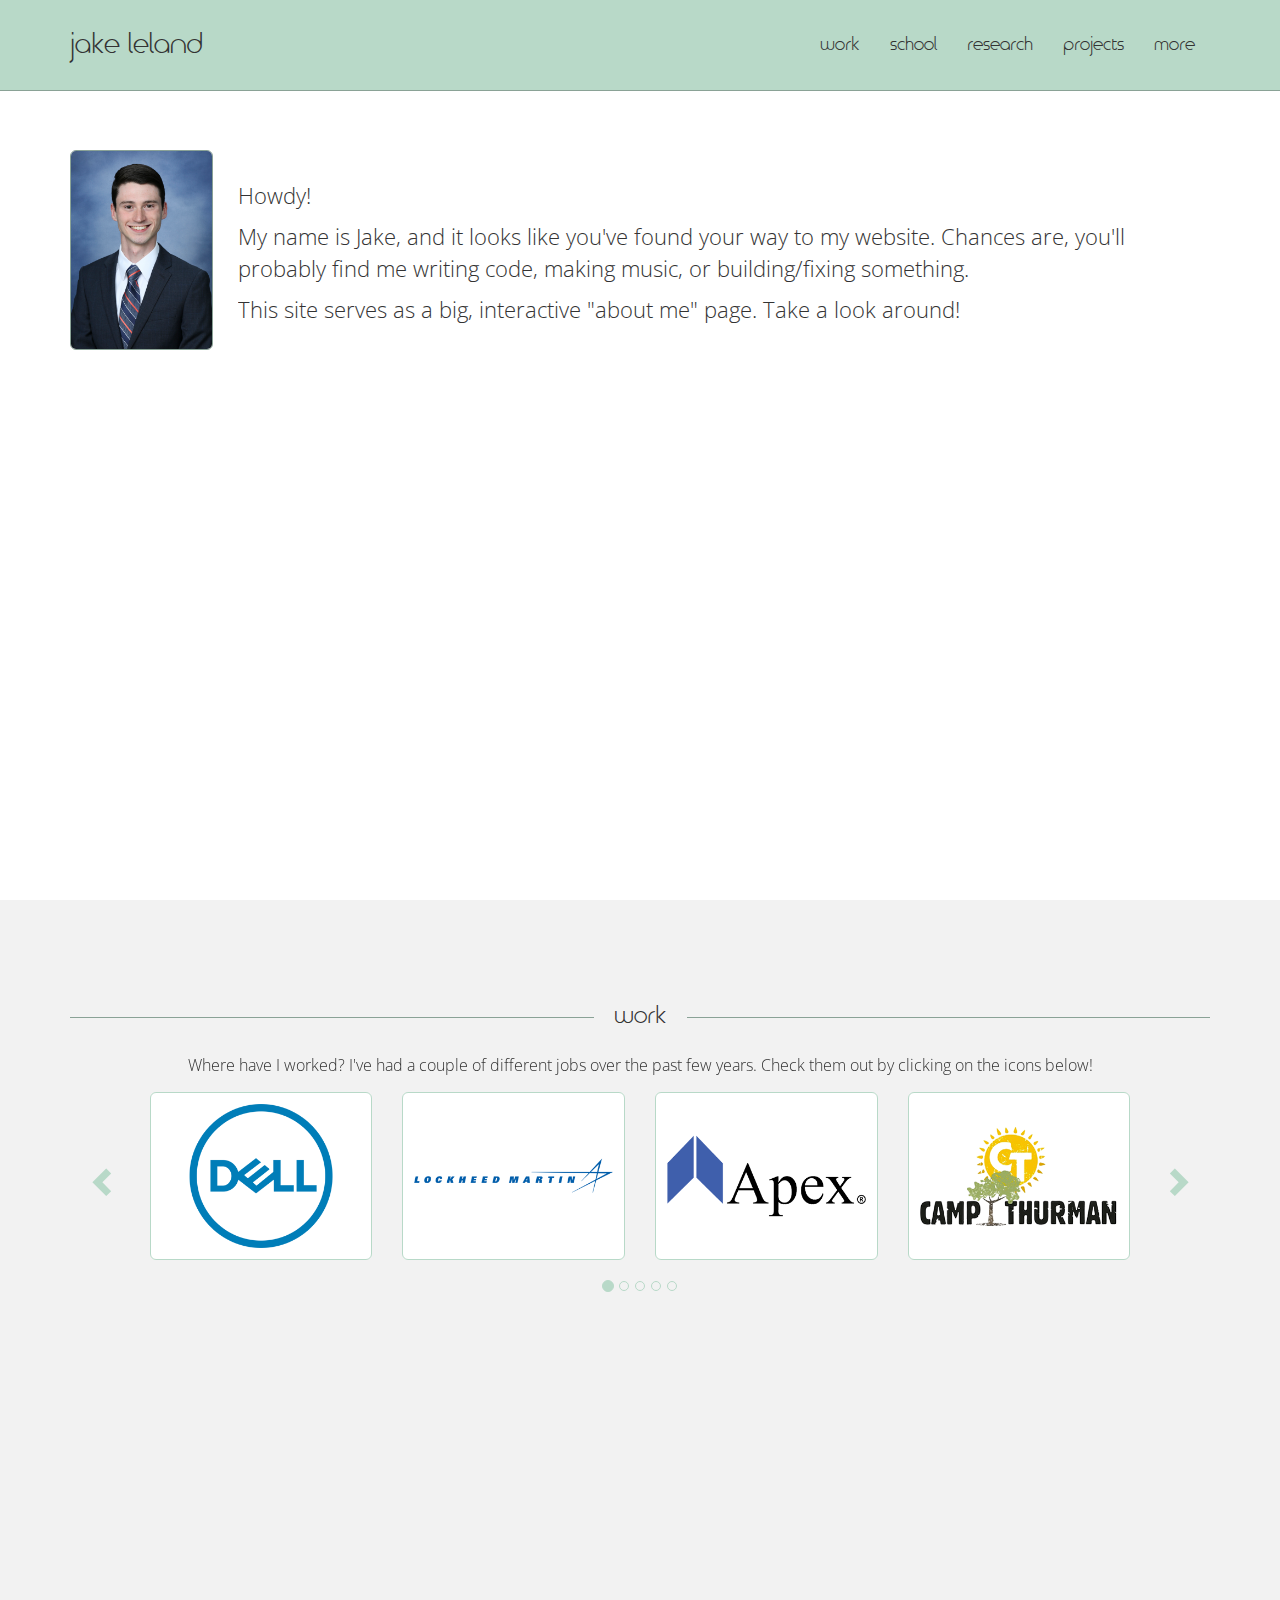
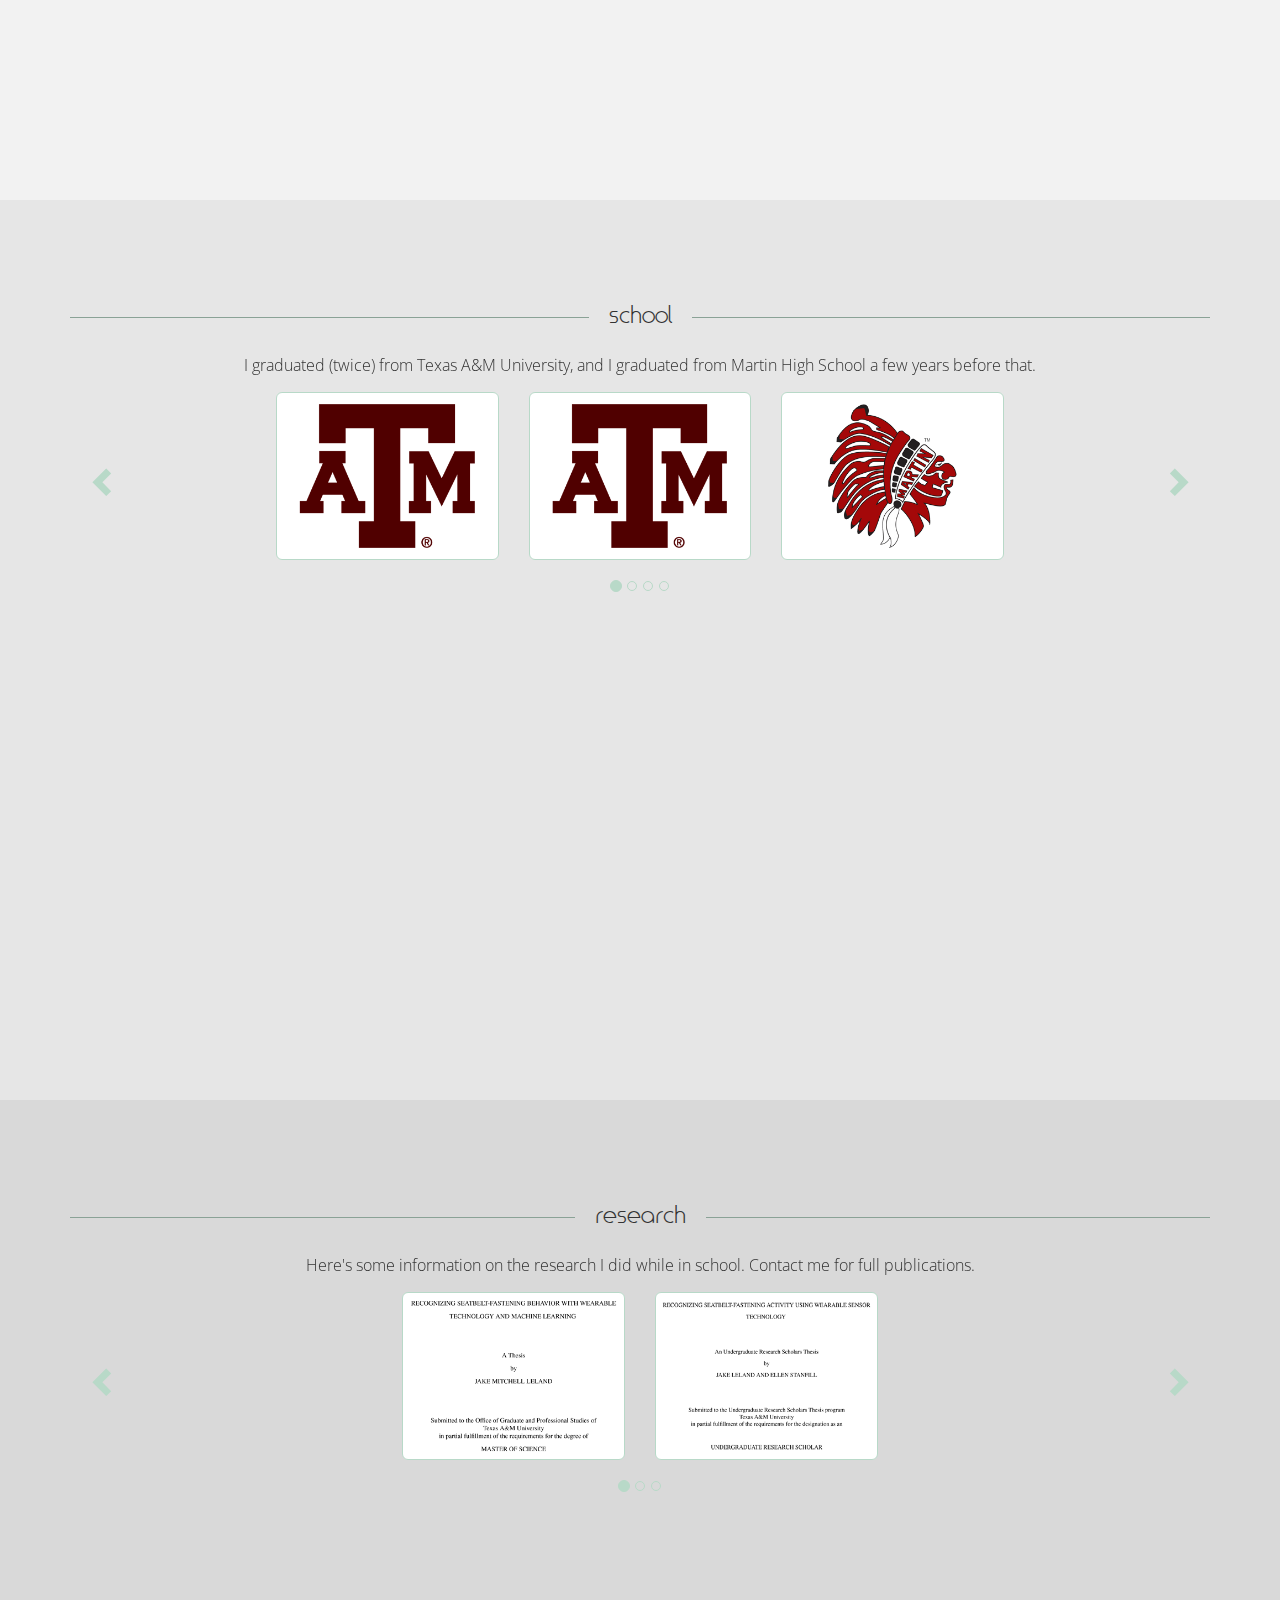
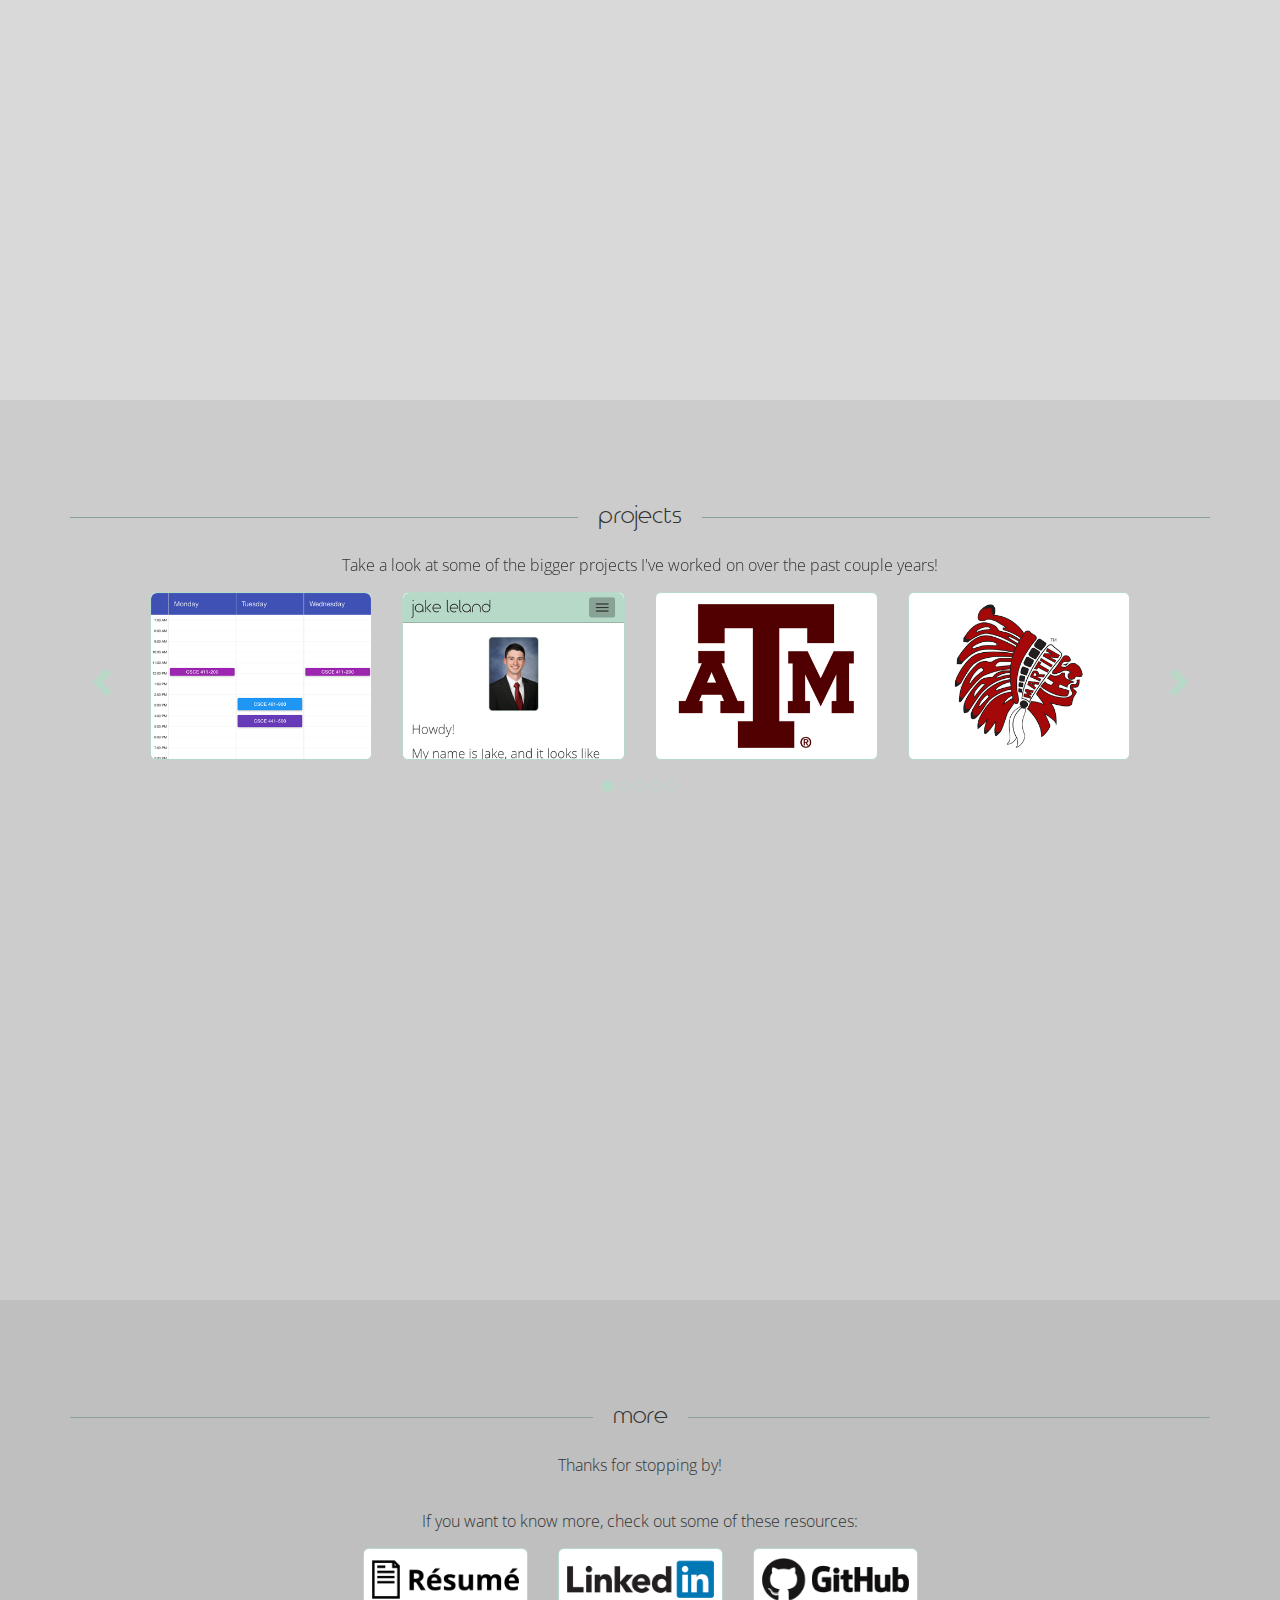
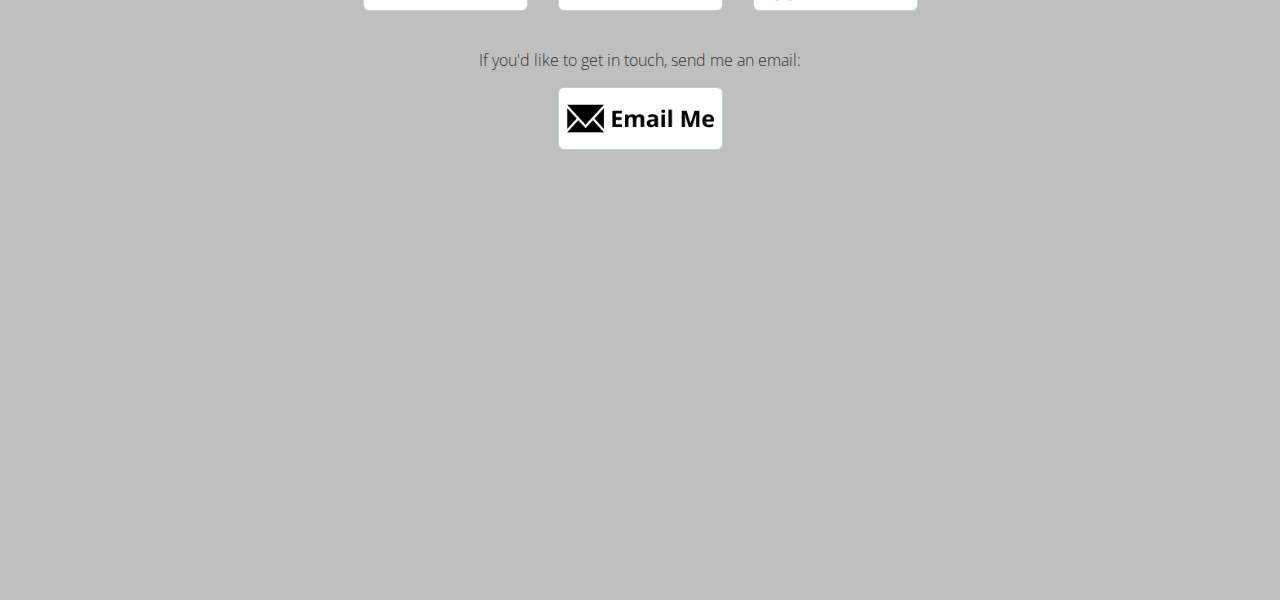
<file: index.html>
<!DOCTYPE html>
<html lang="en">
<head>
    <title>Jake Leland</title>

    <meta charset="UTF-8">
    <meta name="viewport" content="width=device-width, initial-scale=1, shrink-to-fit=no">

    <!--&lt;!&ndash;<link rel="stylesheet" href="style.css">&ndash;&gt;-->
    <!--<link rel="stylesheet" href="https://maxcdn.bootstrapcdn.com/bootstrap/4.0.0-alpha.6/css/bootstrap.min.css"-->
    <!--integrity="sha384-rwoIResjU2yc3z8GV/NPeZWAv56rSmLldC3R/AZzGRnGxQQKnKkoFVhFQhNUwEyJ" crossorigin="anonymous">-->

    <!--<script src="script.js"></script>-->


    <!-- Bootstrap Core CSS -->
    <link href="css/bootstrap.min.css" rel="stylesheet">

    <!-- Custom CSS -->
    <link href="css/scrolling-nav.css" rel="stylesheet">
    <link href="css/navbar-jl.css" rel="stylesheet">
    <link href="css/carousel-jl.css" rel="stylesheet">

    <script>
        (function (i, s, o, g, r, a, m) {
            i['GoogleAnalyticsObject'] = r;
            i[r] = i[r] || function () {
                (i[r].q = i[r].q || []).push(arguments)
            }, i[r].l = 1 * new Date();
            a = s.createElement(o),
                m = s.getElementsByTagName(o)[0];
            a.async = 1;
            a.src = g;
            m.parentNode.insertBefore(a, m)
        })(window, document, 'script', 'https://www.google-analytics.com/analytics.js', 'ga');

        ga('create', 'UA-76298552-1', 'auto');
        ga('send', 'pageview');
    </script>
</head>
<body id="page-top" data-spy="scroll" data-target=".navbar-fixed-top" data-offset="51">

<!-- Navigation -->
<nav class="navbar navbar-jl navbar-fixed-top" role="navigation">
    <div class="container">
        <div class="navbar-header page-scroll">
            <button type="button" class="navbar-toggle" data-toggle="collapse" data-target=".navbar-ex1-collapse">
                <span class="sr-only">Toggle navigation</span>
                <span class="icon-bar"></span>
                <span class="icon-bar"></span>
                <span class="icon-bar"></span>
            </button>
            <a class="navbar-brand page-scroll" href="#page-top">jake leland</a>
        </div>

        <!-- Collect the nav links, forms, and other content for toggling -->
        <div class="collapse navbar-collapse navbar-ex1-collapse navbar-right">
            <ul class="nav navbar-nav">
                <!-- Hidden li included to remove active class from about link when scrolled up past about section -->
                <li class="hidden">
                    <a class="page-scroll" href="#page-top"></a>
                </li>
                <li>
                    <a class="page-scroll" href="#work">work</a>
                </li>
                <li>
                    <a class="page-scroll" href="#school">school</a>
                </li>
                <li>
                    <a class="page-scroll" href="#research">research</a>
                </li>
                <li>
                    <a class="page-scroll" href="#projects">projects</a>
                </li>
                <li>
                    <a class="page-scroll" href="#more">more</a>
                </li>
            </ul>
        </div>
        <!-- /.navbar-collapse -->
    </div>
    <!-- /.container -->
</nav>


<!-- Intro Section -->
<section id="intro" class="intro section">
    <div class="container">
        <div class="media hidden-xs">
            <div class="media-left">
                <img class="media-object img-rounded frame mr-15" src="img/headshot2.jpg" height="200px">
            </div>
            <div class="media-body media-middle">
                <p>Howdy!</p>
                <p>My name is Jake, and it looks like you've found your way to my website. Chances are, you'll
                    probably find me writing code, making music, or building/fixing something.</p>
                <p>This site serves as a big, interactive "about me" page. Take a look around!</p>
            </div>
        </div>
        <div class="visible-xs">
            <img class="img-rounded frame mb-15 center-block" src="img/headshot2.jpg" height="125px">
            <p>Howdy!</p>
            <p>My name is Jake, and it looks like you've found your way to my website. Chances are, you'll
                probably find me writing code, making music, or building/fixing something.</p>
            <p>This site serves as a big, interactive "about me" page. Take a look around!</p>
        </div>
    </div>
</section>

<!-- Work Section -->
<section id="work" class="work section">
    <div class="container">
        <div class="section-title">
            <hr class='left'>
            work
            <hr class='right'>
        </div>
        <div id="work-carousel" class="carousel slide" data-interval="false">
            <!-- Wrapper for slides -->
            <div class="carousel-inner">
                <div class="item active">
                    <p align="center" class="mb-15">
                        Where have I worked? I've had a couple of different jobs over the past few years. Check them out
                        by clicking on the icons below!
                    </p>

                    <div class="row">
                        <div class="col-xs-6 col-sm-3">
                            <a class="frame img-rounded" data-target="#work-carousel" data-slide-to="1">
                                <img class="img-responsive" src="img/dell.png" alt="Dell">
                            </a>
                        </div>

                        <div class="col-xs-6 col-sm-3">
                            <a class="frame img-rounded" data-target="#work-carousel" data-slide-to="2">
                                <img class="img-responsive" src="img/lm.png" alt="Lockheed Martin">
                            </a>
                        </div>

                        <div class="col-xs-6 col-sm-3">
                            <a class="frame img-rounded" data-target="#work-carousel" data-slide-to="3">
                                <img class="img-responsive" src="img/apex.png" alt="Apex">
                            </a>
                        </div>

                        <div class="col-xs-6 col-sm-3">
                            <a class="frame img-rounded" data-target="#work-carousel" data-slide-to="4">
                                <img class="img-responsive" src="img/ct.png" alt="Camp Thurman">
                            </a>
                        </div>
                    </div>
                </div>

                <div class="item">
                    <div class="row">
                        <div class="col-xs-5 col-sm-4 col-md-3">
                            <a class="frame img-rounded" href="http://dell.com" target="_blank">
                                <img class="img-responsive" src="img/dell.png" alt="Dell">
                            </a>
                        </div>
                        <div class="col-xs-7 col-sm-8 col-md-9">
                            <div class="item-title">Dell</div>
                            <div class="item-subtitle">
                                Austin, Texas<br>
                                Summers 2017 & 2018, 2019 &ndash; present
                            </div>
                        </div>
                    </div>
                    Software Engineer (2019 &ndash; present)
                    <ul>
                        <li>This summer, I will continue working in the Chief Technology Office as a full-time employee.
                        </li>
                    </ul>

                    CTO Software Architecture Intern (2018)
                    <ul>
                        <li>Again, I worked in the Office of the CTO. This summer's project was more confidential than
                            the last, so I won't give as many details on this website. Talk to me in person for more
                            information.
                        </li>
                        <li>At a high level, this project explored experimental user experiences. Consequently, I
                            became very familiar with touchscreen, eye-tracking, and gesture recognition interfaces.
                        </li>
                        <li>Additionally, my projects required low-level Windows 10 integrations using the Windows APIs.
                        </li>
                        <li>I was given the incredible opportunity to present my project to higher-ups, including
                            Executive Vice Presidents and the Vice Chairman of the company.
                        </li>
                        <li>A patent disclosure has also been filed regarding a portion of my work on this project.
                        </li>
                    </ul>

                    CTO Software Architecture Intern (2017)
                    <ul>
                        <li>For this internship, I worked in Dell's Chief Technology Office within the Client Solutions
                            Group. As a CTO intern, I'm actively researching the future of consumer/commercial tech
                            hardware.
                        </li>
                        <li>My project is to build a test platform for virtual reality headsets. Specifically, I'm
                            testing motion-to-photon latency rates (but that doesn't mean I don't get to play around
                            with VR).
                        </li>
                        <li>There's a lot of moving parts to make this project work. To give a brief overview, it
                            involves some native C++ apps, a Unity app, a Node/Angular web interface, and an Arduino
                            driven by REST calls.
                        </li>
                    </ul>
                </div>

                <div class="item">
                    <div class="row">
                        <div class="col-xs-5 col-sm-4 col-md-3">
                            <a class="frame img-rounded" href="http://lockheedmartin.com" target="_blank">
                                <img class="img-responsive" src="img/lm.png" alt="Lockheed Martin">
                            </a>
                        </div>
                        <div class="col-xs-7 col-sm-8 col-md-9">
                            <div class="item-title">Lockheed Martin</div>
                            <div class="item-subtitle">
                                Fort Worth, Texas<br>
                                Summer 2016
                            </div>
                        </div>
                    </div>
                    Software Systems Intern
                    <ul>
                        <li>This one's a little tricky, because I don't want to post too many details about what I did.
                            If you want to know more, come talk to me in person!
                        </li>
                        <li>Keeping things general, I worked a lot with UI design (using Qt in C++), and I helped
                            improve the efficiency of some internal toolsets by translating code and optimizing
                            algorithms.
                        </li>
                        <li>Working at Lockheed Martin was a great opportunity. I was able to learn a lot about how the
                            defense industry operates and how defense contractors like Lockheed Martin interact with
                            their customers.
                        </li>
                        <li>Because of this job, I now hold a secret-level government security clearance.</li>
                    </ul>
                </div>

                <div class="item">
                    <div class="row">
                        <div class="col-xs-5 col-sm-4 col-md-3">
                            <a class="frame img-rounded" href="http://apexcapitalcorp.com" target="_blank">
                                <img class="img-responsive" src="img/apex.png" alt="Apex Capital">
                            </a>
                        </div>
                        <div class="col-xs-7 col-sm-8 col-md-9">
                            <div class="item-title">Apex Capital Corp</div>
                            <div class="item-subtitle">
                                Fort Worth, Texas<br>
                                Summer 2014
                            </div>
                        </div>
                    </div>
                    Software Engineer Intern
                    <ul>
                        <li>Developed and implemented plugins for issue tracking software and repository
                            management software.
                        </li>
                        <li>Designed and developed the front-end and back-end of a web application (Express.js,
                            MongoDB, REST, AngularJS, Google Maps API) to help create and manage client
                            visitation trips.
                        </li>
                        <!--TODO: add more-->
                    </ul>
                </div>

                <div class="item">
                    <div class="row">
                        <div class="col-xs-5 col-sm-4 col-md-3">
                            <a class="frame img-rounded" href="http://campthurman.org" target="_blank">
                                <img class="img-responsive" src="img/ct.png" alt="Camp Thurman">
                            </a>
                        </div>
                        <div class="col-xs-7 col-sm-8 col-md-9">
                            <div class="item-title">Camp Thurman</div>
                            <div class="item-subtitle">
                                Pantego, Texas<br>
                                Summers 2010 &ndash; 2014
                            </div>
                        </div>
                    </div>
                    Special Projects Manager (2014)
                    <ul>
                        <li>Digitized camp records.</li>
                        <li>Responsible for troubleshooting camp network and security systems, and for upgrading audio
                            systems.
                        </li>
                        <li>Collaborated with external vendors.</li>
                    </ul>

                    Videographer (2013)
                    <ul>
                        <li>Filmed and edited videos for camp promotional purposes.</li>
                        <li>Responsible for maintaining camp audio systems.</li>
                    </ul>

                    Assistant Counselor (2012)
                    <ul>
                        <li>Facilitated numerous camp activities.</li>
                        <li>Helped counselors manage the groups of campers.</li>
                    </ul>

                    Counselor in Training (2010-2011)
                    <ul>
                        <li>Facilitated numerous camp activities.</li>
                        <li>Helped counselors manage the groups of campers.</li>
                    </ul>

                    <!--TODO: add more-->
                </div>
            </div>

            <ol class="carousel-indicators">
                <li data-target="#work-carousel" data-slide-to="0" class="active"></li>
                <li data-target="#work-carousel" data-slide-to="1"></li>
                <li data-target="#work-carousel" data-slide-to="2"></li>
                <li data-target="#work-carousel" data-slide-to="3"></li>
                <li data-target="#work-carousel" data-slide-to="4"></li>
            </ol>

            <a class="left carousel-control" href="#work-carousel" data-slide="prev">
                <span class="glyphicon glyphicon-chevron-left"></span>
                <span class="sr-only">Previous</span>
            </a>
            <a class="right carousel-control" href="#work-carousel" data-slide="next">
                <span class="glyphicon glyphicon-chevron-right"></span>
                <span class="sr-only">Next</span>
            </a>
        </div>
    </div>
</section>

<!-- School Section -->
<section id="school" class="school section">
    <div class="container">
        <div class="section-title">
            <hr class='left'>
            school
            <hr class='right'>
        </div>
        <div id="school-carousel" class="carousel slide" data-interval="false">
            <!-- Wrapper for slides -->
            <div class="carousel-inner">
                <div class="item active">
                    <p align="center" class="mb-15">
                        I graduated (twice) from Texas A&amp;M University, and I graduated from Martin High School a few
                        years before that.
                    </p>

                    <div class="row">
                        <div class="col-xs-6 col-sm-3 col-sm-offset-1pt5">
                            <a class="frame img-rounded" data-target="#school-carousel" data-slide-to="1">
                                <img class="img-responsive" src="img/tamu2.png" alt="Texas A&amp;M">
                            </a>
                        </div>

                        <div class="col-xs-6 col-sm-3">
                            <a class="frame img-rounded" data-target="#school-carousel" data-slide-to="2">
                                <img class="img-responsive" src="img/tamu2.png" alt="Texas A&amp;M">
                            </a>
                        </div>

                        <div class="col-xs-6 col-sm-3 col-xs-offset-3 col-sm-offset-0">
                            <a class="frame img-rounded" data-target="#school-carousel" data-slide-to="3">
                                <img class="img-responsive" src="img/mhs.png" alt="Martin HS">
                            </a>
                        </div>
                    </div>
                </div>

                <div class="item">
                    <div class="row">
                        <div class="col-xs-5 col-sm-4 col-md-3">
                            <a class="frame img-rounded" href="http://tamu.edu" target="_blank">
                                <img class="img-responsive" src="img/tamu2.png" alt="Texas A&amp;M">
                            </a>
                        </div>
                        <div class="col-xs-7 col-sm-8 col-md-4">
                            <div class="item-title">Texas A&amp;M</div>
                            <div class="item-subtitle">
                                College Station, Texas<br>
                                Fall 2018 &ndash; Spring 2019
                            </div>
                        </div>
                        <div class="visible-xs visible-sm col-xs-12">
                            <p class="mb-15">
                                M.S. in Computer Science<br>
                                4.0 GPA
                            </p>
                        </div>
                        <div class="visible-md visible-lg col-md-5">
                            <div class="item-title"><br></div>
                            <div class="item-subtitle">
                                M.S. in Computer Science<br>
                                4.0 GPA
                            </div>
                        </div>
                    </div>
                    <div class="row">
                        <div class="col-xs-12 col-md-6">
                            <div class="well">
                                Awards/Distinctions
                                <ul>
                                    <li>College of Engineering Fellowship</li>
                                    <li>College of Engineering Scholarship</li>
                                    <li>George M & Mary B Lewis Merit Scholarship</li>
                                </ul>
                            </div>
                        </div>
                        <div class="col-xs-12 col-md-6">
                            <div class="well">
                                Student Engineers' Council
                                <ul>
                                    <li>Legislation Committee Member</li>
                                    <li>Marketing Committee Member</li>
                                    <li>Systems Administration Committee Member</li>
                                </ul>
                            </div>
                        </div>
                    </div>
                </div>

                <div class="item">
                    <div class="row">
                        <div class="col-xs-5 col-sm-4 col-md-3">
                            <a class="frame img-rounded" href="http://tamu.edu" target="_blank">
                                <img class="img-responsive" src="img/tamu2.png" alt="Texas A&amp;M">
                            </a>
                        </div>
                        <div class="col-xs-7 col-sm-8 col-md-4">
                            <div class="item-title">Texas A&amp;M</div>
                            <div class="item-subtitle">
                                College Station, Texas<br>
                                Fall 2014 &ndash; Spring 2018
                            </div>
                        </div>
                        <div class="visible-xs visible-sm col-xs-12">
                            <p class="mb-15">
                                B.S. in Computer Science<br>
                                Minors in Business and Mathematics<br>
                                4.0 GPA
                            </p>
                        </div>
                        <div class="visible-md visible-lg col-md-5">
                            <div class="item-title"><br></div>
                            <div class="item-subtitle">
                                B.S. in Computer Science<br>
                                Minors in Business and Mathematics<br>
                                4.0 GPA
                            </div>
                        </div>
                    </div>
                    <div class="row">
                        <div class="col-xs-12 col-md-6">
                            <div class="well">
                                Honors Programs
                                <ul>
                                    <li>University Honors Program</li>
                                    <li>Undergraduate Research Scholars Program</li>
                                    <li>Engineering Honors Program, Computer Science</li>
                                </ul>
                            </div>
                            <div class="well">
                                Awards/Distinctions
                                <ul>
                                    <li>Engineering Distinguished Student Award</li>
                                    <li>President's Endowed Scholarship</li>
                                    <li>Thomas J. Watson Memorial Scholarship</li>
                                    <li>Warren Didion '55 Scholarship</li>
                                    <li>Computer Science Departmental Scholarship</li>
                                    <li>Barnes and Noble Academic Excellence Scholarship</li>
                                    <li>Former Students Pooled Memorial Endowment Scholarship</li>
                                </ul>
                            </div>
                        </div>
                        <div class="col-xs-12 col-md-6">
                            <div class="well">
                                Student Engineers' Council
                                <ul>
                                    <li>Legislation Chair</li>
                                    <li>Career Fair Marketing Coordinator</li>
                                    <li>Marketing Committee Member</li>
                                    <li>Systems Administration Committee Member</li>
                                </ul>
                            </div>
                            <div class="well">
                                Christian Engineering Leaders
                                <ul>
                                    <li>Administrative Executive / Treasurer</li>
                                    <li>Outreach Committee Member</li>
                                </ul>
                            </div>
                        </div>
                    </div>
                </div>

                <div class="item">
                    <div class="row">
                        <div class="col-xs-5 col-sm-4 col-md-3">
                            <a class="frame img-rounded" href="http://aisd.net/martin-high-school/" target="_blank">
                                <img class="img-responsive" src="img/mhs.png" alt="Martin High School">
                            </a>
                        </div>
                        <div class="col-xs-7 col-sm-8 col-md-4">
                            <div class="item-title">Martin High School</div>
                            <div class="item-subtitle">
                                Arlington, Texas<br>
                                Fall 2010 &ndash; Spring 2014
                            </div>
                        </div>
                        <div class="visible-xs visible-sm col-xs-12">
                            <p class="mb-15">
                                Graduated Salutatorian<br>
                                4.7 weighted GPA
                            </p>
                        </div>
                        <div class="visible-md visible-lg col-md-5">
                            <div class="item-title"><br></div>
                            <div class="item-subtitle">
                                Graduated Salutatorian<br>
                                4.7 weighted GPA
                            </div>
                        </div>
                    </div>
                    <div class="row">
                        <div class="col-xs-12 col-md-6">
                            <div class="well">
                                CollegeBoard Awards
                                <ul>
                                    <li>National AP Scholar</li>
                                    <li>AP Scholar with Distinction</li>
                                </ul>
                            </div>
                        </div>
                        <div class="col-xs-12 col-md-6">
                            <div class="well">
                                Senior Awards
                                <ul>
                                    <li>President's Award</li>
                                    <li>Principal's Award</li>
                                    <li>UIL Scholar Award</li>
                                    <li>Senior of the Month</li>
                                </ul>
                            </div>
                        </div>
                        <!--TODO: add clubs and stuff-->
                    </div>
                </div>
            </div>

            <ol class="carousel-indicators">
                <li data-target="#school-carousel" data-slide-to="0" class="active"></li>
                <li data-target="#school-carousel" data-slide-to="1"></li>
                <li data-target="#school-carousel" data-slide-to="2"></li>
                <li data-target="#school-carousel" data-slide-to="3"></li>
            </ol>

            <a class="left carousel-control" href="#school-carousel" data-slide="prev">
                <span class="glyphicon glyphicon-chevron-left"></span>
                <span class="sr-only">Previous</span>
            </a>
            <a class="right carousel-control" href="#school-carousel" data-slide="next">
                <span class="glyphicon glyphicon-chevron-right"></span>
                <span class="sr-only">Next</span>
            </a>
        </div>
    </div>
</section>

<!-- Research Section -->
<section id="research" class="research section">
    <div class="container">
        <div class="section-title">
            <hr class='left'>
            research
            <hr class='right'>
        </div>
        <div id="research-carousel" class="carousel slide" data-interval="false">
            <!-- Wrapper for slides -->
            <div class="carousel-inner">
                <div class="item active">
                    <p align="center" class="mb-15">
                        Here's some information on the research I did while in school. Contact me for full publications.
                    </p>

                    <div class="row">
                        <div class="col-xs-6 col-sm-3 col-sm-offset-3">
                            <a class="frame img-rounded" data-target="#research-carousel" data-slide-to="1">
                                <img class="img-responsive" src="img/gradthesis.png" alt="Graduate Thesis">
                            </a>
                        </div>

                        <div class="col-xs-6 col-sm-3">
                            <a class="frame img-rounded" data-target="#research-carousel" data-slide-to="2">
                                <img class="img-responsive" src="img/ugradthesis.png" alt="Undergraduate Thesis">
                            </a>
                        </div>
                    </div>
                </div>

                <div class="item">
                    <div class="row">
                        <div class="col-xs-5 col-sm-4 col-md-3">
                            <a class="frame img-rounded" href="http://faculty.cse.tamu.edu/hammond/theses.php"
                               target="_blank">
                                <img class="img-responsive img-rounded" src="img/gradthesis.png"
                                     alt="Graduate Thesis">
                            </a>
                        </div>
                        <div class="col-xs-7 col-sm-8 col-md-9">
                            <div class="item-title">Graduate Thesis</div>
                            <div class="item-subtitle">
                                Recognizing Seatbelt-Fastening Behavior with Wearable Technology and Machine Learning<br>
                            </div>
                        </div>
                    </div>
                    <p>
                        In the case of many fatal automobile accidents, the victims were found to have not been wearing
                        a seatbelt. This occurs in spite of the numerous safety sensors and warning indicators embedded
                        within modern vehicles. Indeed, there is yet room for improvement in terms of seatbelt adoption.
                        This work aims to lay the foundation for a novel method of encouraging seatbelt use: the
                        utilization of wearable technology.
                    </p>
                    <p>
                        Wearable technology has enabled considerable advances in health and wellness. Specifically,
                        fitness trackers have achieved widespread popularity for their ability to quantify and analyze
                        patterns of physical activity. Thanks to wearable technology’s ease of use and convenient
                        integration with mobile phones, users are quick to adopt. Of course, the practicality of
                        wearable technology depends on <i>activity recognition</i>&mdash;the models and algorithms which
                        are used to identify a pattern of sensor data as a particular physical activity (e.g. running,
                        sitting, sleeping). Activity recognition is the basis of this research.
                    </p>
                    <p>
                        In order to utilize wearable trackers toward the cause of seatbelt usage, there must exist a
                        system for identifying whether a user has buckled their seatbelt. This was our primary goal. To
                        develop such a system, we collected motion data from 20 different users. From this data, we
                        identified trends which inspired the development of novel features. With these features, machine
                        learning was used to train models to identify the motion of fastening a seatbelt in real time.
                        This model serves as the basis for future work in systems which may provide more intelligent
                        feedback as well as methods for interventions in dangerous user behavior.
                    </p>
                    <div class="well">
                        J. Leland, &ldquo;Recognizing Seatbelt-Fastening Behavior with Wearable Technology and Machine
                        Learning,&rdquo; M.S. Masters Thesis, Texas A&amp;M University, College Station, TX, USA. May,
                        2019. Advisor: Tracy Hammond.
                    </div>
                </div>

                <div class="item">
                    <div class="row">
                        <div class="col-xs-5 col-sm-4 col-md-3">
                            <a class="frame img-rounded" href="http://faculty.cse.tamu.edu/hammond/theses.php"
                               target="_blank">
                                <img class="img-responsive img-rounded" src="img/ugradthesis.png"
                                     alt="Undergradutate Thesis">
                            </a>
                        </div>
                        <div class="col-xs-7 col-sm-8 col-md-9">
                            <div class="item-title">Undergraduate Thesis</div>
                            <div class="item-subtitle">
                                Recognizing Seatbelt-Fastening Activity Using Wearable Sensor Technology<br>
                            </div>
                        </div>
                    </div>
                    <p>
                        Many fatal car accidents involve victims who were not wearing a seatbelt, even though systems
                        for detecting such behavior and intervening to correct it already exist. Activity recognition
                        using wearable sensors has been previously applied to many health-related fields with high
                        accuracy. In this paper, activity recognition is used to generate an algorithm for real-time
                        recognition of putting on a seatbelt, using a smartwatch. Initial data was collected from twelve
                        participants to determine the validity of the approach. Novel features were extracted from the
                        data and used to classify the action, with a final accuracy of 1.000 and an F-measure of 1.000
                        using the Multilayer Perceptron classifier using laboratory collected data. Then, an iterative
                        real-time recognition user study was conducted to investigate classification accuracy in a
                        naturalistic setting. The F-measure of naturalistic classification was 0.825 with
                        Multilayer Perceptron. This work forms the basis for further studies which will aim to provide
                        user feedback to increase seatbelt use.
                    </p>
                    <div class="well">
                        J. Leland and E. Stanfill, &ldquo;Recognizing Seatbelt-Fastening Activity Using Wearable Sensor
                        Technology,&rdquo; Undergraduate Honors Thesis, Texas A&amp;M University, College Station, TX,
                        USA. May, 2017. Advisor: Tracy Hammond.
                    </div>
                </div>
            </div>

            <ol class="carousel-indicators">
                <li data-target="#research-carousel" data-slide-to="0" class="active"></li>
                <li data-target="#research-carousel" data-slide-to="1"></li>
                <li data-target="#research-carousel" data-slide-to="2"></li>
            </ol>

            <a class="left carousel-control" href="#research-carousel" data-slide="prev">
                <span class="glyphicon glyphicon-chevron-left"></span>
                <span class="sr-only">Previous</span>
            </a>
            <a class="right carousel-control" href="#research-carousel" data-slide="next">
                <span class="glyphicon glyphicon-chevron-right"></span>
                <span class="sr-only">Next</span>
            </a>
        </div>
    </div>
</section>

<!-- Projects Section -->
<section id="projects" class="projects section">
    <div class="container">
        <div class="section-title">
            <hr class='left'>
            projects
            <hr class='right'>
        </div>
        <div id="projects-carousel" class="carousel slide" data-interval="false">
            <!-- Wrapper for slides -->
            <div class="carousel-inner">
                <div class="item active">
                    <p align="center" class="mb-15">
                        Take a look at some of the bigger projects I've worked on over the past couple years!
                    </p>

                    <div class="row">
                        <div class="col-xs-6 col-sm-3">
                            <a class="frame img-rounded" data-target="#projects-carousel" data-slide-to="1">
                                <img class="img-responsive img-rounded" src="img/aggiescheduler.png"
                                     alt="Aggie Scheduler">
                                <!--TODO: make this better?-->
                            </a>
                        </div>

                        <div class="col-xs-6 col-sm-3">
                            <a class="frame img-rounded" data-target="#projects-carousel" data-slide-to="2">
                                <img class="img-responsive img-rounded" src="img/jakeleland.png" alt="Personal Website">
                                <!--TODO: make this better?-->
                            </a>
                        </div>

                        <div class="col-xs-6 col-sm-3">
                            <a class="frame img-rounded" data-target="#projects-carousel" data-slide-to="3">
                                <img class="img-responsive" src="img/tamu2.png" alt="College Projects">
                            </a>
                        </div>

                        <div class="col-xs-6 col-sm-3">
                            <a class="frame img-rounded" data-target="#projects-carousel" data-slide-to="4">
                                <img class="img-responsive" src="img/mhs.png" alt="High School Projects">
                            </a>
                        </div>
                    </div>
                </div>

                <div class="item">
                    <div class="row">
                        <div class="col-xs-5 col-sm-4 col-md-3">
                            <a class="frame img-rounded" href="http://aggiecheduler.com" target="_blank">
                                <img class="img-responsive img-rounded" src="img/aggiescheduler.png"
                                     alt="Aggie Scheduler">
                                <!--TODO: make this better?-->
                            </a>
                        </div>
                        <div class="col-xs-7 col-sm-8 col-md-9">
                            <div class="item-title">Aggie Scheduler</div>
                            <div class="item-subtitle">
                                <a href="http://aggiescheduler.com" target="_blank">aggiescheduler.com</a><br>
                                2016 &ndash; present
                            </div>
                        </div>
                    </div>
                    <p>
                        Aggie Scheduler is a web application that Texas A&amp;M students can utilize to help plan their
                        schedules for upcoming semesters. Aggie Scheduler pulls data from A&amp;M's online course
                        listings and enables students to preview a graphical layout of their schedule. To aid students
                        in selecting the courses that will be best for them, Aggie Scheduler also displays data such as
                        the grade distribution history of each professor. Thousands of students have used Aggie
                        Scheduler to help pick their classes and prepare for their registration.
                    </p>
                    <p>
                        This project began when a company called MyEdu (now owned by Blackboard) stopped supporting
                        Texas A&amp;M. MyEdu was a website that provided college students with a graphical tool for
                        course selection and schedule planning. Being an avid MyEdu user myself, the shutdown was a huge
                        bummer. However, something made me want to try and build it myself. I don't think I could've
                        anticipated the amount of work that I would put into the project.
                    </p>
                    Breakdown:
                    <ul>
                        <li>Aggie Scheduler is hosted using IBM's BlueMix &ndash; a cheap, easy-to-use cloud
                            infrastructure platform.
                        </li>
                        <li>The backend consists of a Node.js instance.</li>
                        <li>The frontend is built in AngularJS, with the tremendous help of the Angular Material
                            library.
                        </li>
                        <li>Data is stored in a Cloudant database, a document-based NoSQL database that behaves a lot
                            like MongoDB.
                        </li>
                        <li>At the moment, the repository isn't public, but I'd like for it to get there some day.</li>
                    </ul>
                </div>

                <div class="item">
                    <div class="row">
                        <div class="col-xs-5 col-sm-4 col-md-3">
                            <a class="frame img-rounded" href="http://jakeleland.com" target="_blank">
                                <img class="img-responsive img-rounded" src="img/jakeleland.png" alt="Personal Website">
                                <!--TODO: make this better?-->
                            </a>
                        </div>
                        <div class="col-xs-7 col-sm-8 col-md-9">
                            <div class="item-title">Personal Website</div>
                            <div class="item-subtitle">
                                <a href="http://jakeleland.com" target="_blank">jakeleland.com</a><br>
                                2014 &ndash; present
                            </div>
                        </div>
                    </div>
                    <p>
                        Yes, this is the website you're currently on. I've updated (and overhauled) it a couple of times
                        over the past couple of years, but the idea has stayed the same. This website serves both as an
                        online resume and as a vehicle by which I can stay current with web development practices.
                    </p>
                    Breakdown:
                    <ul>
                        <li>The core of the website is mostly CSS and HTML.</li>
                        <li>This site started out completely from scratch (with the help of some JavaScript+jQuery), but
                            I eventually pulled in Bootstrap to handle of the nitty-gritty stuff that I didn't want to
                            spend too much time on.
                        </li>
                        <li>You can find the code on my
                            <a href="http://github.com/jake-leland/jakeleland.com" target="_blank">GitHub</a>.
                        </li>
                    </ul>
                </div>

                <div class="item">
                    <div class="row">
                        <div class="col-xs-5 col-sm-4 col-md-3">
                            <img class="frame img-rounded img-responsive" src="img/tamu2.png" alt="College Projects">
                        </div>
                        <div class="col-xs-7 col-sm-8 col-md-9">
                            <div class="item-title">College Projects</div>
                            <div class="item-subtitle">
                                Texas A&amp;M University<br>
                                2014 &ndash; 2018
                            </div>
                        </div>
                    </div>
                    Junior Year:
                    <ul>
                        <li>Wrote a basic operating system: frame manager, page table manager, virtual memory
                            manager/allocator, kernel-level thread scheduler, and disk device driver. <i>[C, bochs]</i>
                        </li>
                        <li>Multiple computer graphics projects. <i>[C++, OpenGL]</i></li>
                    </ul>
                    Sophomore Year:
                    <ul>
                        <li>Developed an Android application that enabled users to look up and the grade distribution
                            history of each professor for any given course. <i>[Android, Java]</i>
                        </li>
                        <li>Implemented the board game called breakthrough as a multiplayer network game, wrote a GUI
                            for the game to sit on top of the basic client-server code, and then developed an AI to play
                            against the user. <i>[C++, Java]</i>
                        </li>
                        <li>Wrote a custom database language (similar to SQL), used it to design a database management
                            system, then used it to develop a data-dependent application. <i>[C++]</i>
                        </li>
                        <li>Designed an instruction-set architecture, used it to write a simple program, and built a
                            (simulated) processor to execute the program. <i>[Logisim]</i>
                        </li>
                    </ul>
                    Freshman Year:
                    <ul>
                        <li>A graphical approach to data structures. <i>[C++, Qt]</i></li>
                        <li>Graphical editor and simulator for combinatorial logic circuits. <i>[C++, FLTK]</i></li>
                    </ul>
                </div>

                <div class="item">
                    <div class="row">
                        <div class="col-xs-5 col-sm-4 col-md-3">
                            <img class="frame img-rounded img-responsive" src="img/mhs.png" alt="High School Projects">
                        </div>
                        <div class="col-xs-7 col-sm-8 col-md-9">
                            <div class="item-title">High School Projects</div>
                            <div class="item-subtitle">
                                Martin High School<br>
                                2010 &ndash; 2014
                            </div>
                        </div>
                    </div>
                    Coming Soon
                </div>
            </div>

            <ol class="carousel-indicators">
                <li data-target="#projects-carousel" data-slide-to="0" class="active"></li>
                <li data-target="#projects-carousel" data-slide-to="1"></li>
                <li data-target="#projects-carousel" data-slide-to="2"></li>
                <li data-target="#projects-carousel" data-slide-to="3"></li>
                <li data-target="#projects-carousel" data-slide-to="4"></li>
            </ol>

            <a class="left carousel-control" href="#projects-carousel" data-slide="prev">
                <span class="glyphicon glyphicon-chevron-left"></span>
                <span class="sr-only">Previous</span>
            </a>
            <a class="right carousel-control" href="#projects-carousel" data-slide="next">
                <span class="glyphicon glyphicon-chevron-right"></span>
                <span class="sr-only">Next</span>
            </a>
        </div>
    </div>
</section>

<!-- More Section -->
<section id="more" class="more section">
    <div class="container">
        <div class="section-title">
            <hr class='left'>
            more
            <hr class='right'>
        </div>
        <div class="row" align="center">
            <div class="col-xs-12">
                <p>Thanks for stopping by!</p>
            </div>
            <div class="col-xs-12">
                <p class="mb-15"><br>If you want to know more, check out some of these resources:</p>
            </div>

            <div class="col-xs-4 col-sm-2 col-sm-offset-3">
                <a class="frame img-rounded" href="resume.pdf" target="_blank">
                    <img class="img-responsive" src="img/resume.png" alt="Resume">
                </a>
            </div>
            <div class="col-xs-4 col-sm-2">
                <a class="frame img-rounded" href="http://linkedin.com/in/jakeleland" target="_blank">
                    <img class="img-responsive" src="img/linkedin.png" alt="LinkedIn">
                </a>
            </div>
            <div class="col-xs-4 col-sm-2">
                <a class="frame img-rounded" href="http://github.com/jake-leland" target="_blank">
                    <img class="img-responsive" src="img/github.png" alt="GitHub">
                </a>
            </div>

            <div class="col-xs-12">
                <p class="mb-15"><br>If you'd like to get in touch, send me an email:</p>
            </div>

            <div class="col-xs-4 col-xs-offset-4 col-sm-2 col-sm-offset-5">
                <a class="frame img-rounded" href="mailto:jake@jakeleland.com">
                    <img class="img-responsive" src="img/email.png" alt="Email Me">
                </a>
            </div>

            <!--            <div class="col-xs-12">-->
            <!--                <p class="mb-15"><br>Looking for some of the content that used to be on this page? Take a look at the-->
            <!--                    previous version <a href="old.html">here</a>.</p>-->
            <!--            </div>-->
            <!--            <div class="col-xs-12">-->
            <!--                <p><br>For further elaboration on the "What", "So What", and "Now What", click <a-->
            <!--                        href="eportfolio.html">here</a>.</p>-->
            <!--            </div>-->
        </div>
    </div>
</section>

<!-- jQuery -->
<script src="js/jquery.js"></script>

<!-- Bootstrap Core JavaScript -->
<script src="js/bootstrap.min.js"></script>

<!-- Scrolling Nav JavaScript -->
<script src="js/jquery.easing.min.js"></script>
<script src="js/scrolling-nav.js"></script>

</body>
</html>
</file>
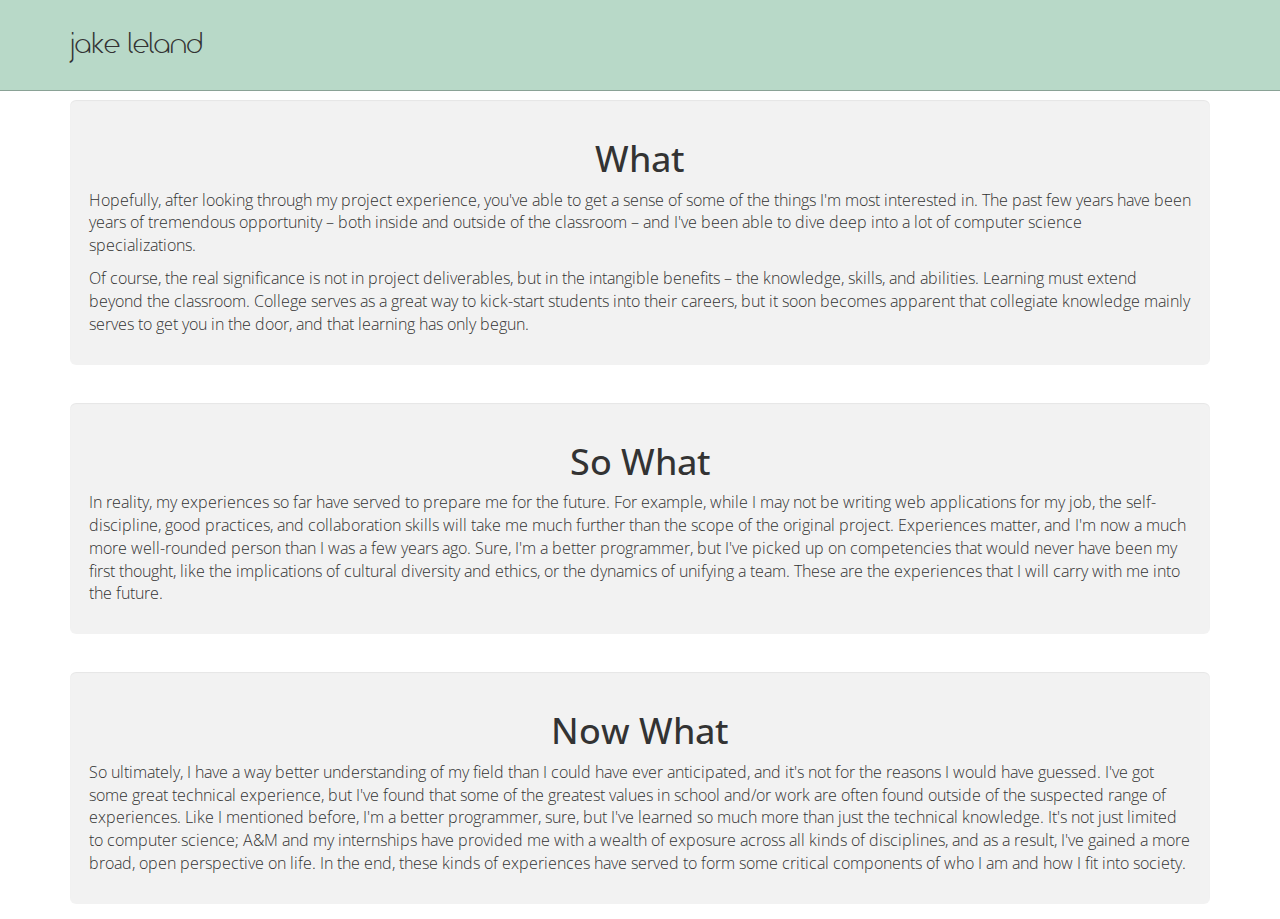
<file: eportfolio.html>
<!DOCTYPE html>
<html lang="en">
<head>
    <title>Jake Leland</title>

    <meta charset="UTF-8">
    <meta name="viewport" content="width=device-width, initial-scale=1, shrink-to-fit=no">

    <!-- Bootstrap Core CSS -->
    <link href="css/bootstrap.min.css" rel="stylesheet">

    <!-- Custom CSS -->
    <link href="css/scrolling-nav.css" rel="stylesheet">
    <link href="css/navbar-jl.css" rel="stylesheet">

    <script>
        (function (i, s, o, g, r, a, m) {
            i['GoogleAnalyticsObject'] = r;
            i[r] = i[r] || function () {
                    (i[r].q = i[r].q || []).push(arguments)
                }, i[r].l = 1 * new Date();
            a = s.createElement(o),
                m = s.getElementsByTagName(o)[0];
            a.async = 1;
            a.src = g;
            m.parentNode.insertBefore(a, m)
        })(window, document, 'script', 'https://www.google-analytics.com/analytics.js', 'ga');

        ga('create', 'UA-76298552-1', 'auto');
        ga('send', 'pageview');
    </script>
</head>
<body id="page-top">

<!-- Navigation -->
<nav class="navbar navbar-jl navbar-fixed-top" role="navigation">
    <div class="container">
        <div class="navbar-header page-scroll">
            <button type="button" class="navbar-toggle" data-toggle="collapse" data-target=".navbar-ex1-collapse">
                <span class="sr-only">Toggle navigation</span>
                <span class="icon-bar"></span>
                <span class="icon-bar"></span>
                <span class="icon-bar"></span>
            </button>
            <a class="navbar-brand" href="./">jake leland</a>
        </div>
    </div>
    <!-- /.container -->
</nav>


<!-- Intro Section -->
<section id="main" class="main section">
    <div class="container">
        <div class="well">
            <h1 align="center">What</h1>
            <p>Hopefully, after looking through my project experience, you've able to get a sense of some of the things
                I'm most interested in. The past few years have been years of tremendous opportunity &ndash; both inside
                and outside of the classroom &ndash; and I've been able to dive deep into a lot of computer science
                specializations.
            </p>
            <p>Of course, the real significance is not in project deliverables, but in the intangible
                benefits &ndash; the knowledge, skills, and abilities. Learning must extend beyond the classroom.
                College serves as a great way to kick-start students into their careers, but it soon becomes apparent
                that collegiate knowledge mainly serves to get you in the door, and that learning has only begun.
            </p>
        </div>
        <br>
        <div class="well">
            <h1 align="center">So What</h1>
            <p>In reality, my experiences so far have served to prepare me for the future. For example, while I may not
                be writing web applications for my job, the self-discipline, good practices, and collaboration skills
                will take me much further than the scope of the original project. Experiences matter, and I'm now a much
                more well-rounded person than I was a few years ago. Sure, I'm a better programmer, but I've picked up
                on competencies that would never have been my first thought, like the implications of cultural diversity
                and ethics, or the dynamics of unifying a team. These are the experiences that I will carry with me into
                the future.
            </p>
        </div>
        <br>
        <div class="well">
            <h1 align="center">Now What</h1>
            <p>So ultimately, I have a way better understanding of my field than I could have ever anticipated, and it's
                not for the reasons I would have guessed. I've got some great technical experience, but I've found that
                some of the greatest values in school and/or work are often found outside of the suspected range of
                experiences. Like I mentioned before, I'm a better programmer, sure, but I've learned so much more than
                just the technical knowledge. It's not just limited to computer science; A&amp;M and my internships have
                provided me with a wealth of exposure across all kinds of disciplines, and as a result, I've gained a
                more broad, open perspective on life. In the end, these kinds of experiences have served to form some
                critical components of who I am and how I fit into society.
            </p>
        </div>
    </div>
</section>

<!-- jQuery -->
<script src="js/jquery.js"></script>

<!-- Bootstrap Core JavaScript -->
<script src="js/bootstrap.min.js"></script>

</body>
</html>
</file>
<file: style.css>
@import url(http://fonts.googleapis.com/css?family=Open+Sans:300,400);

@font-face {
    font-family: 'TimeBurner';
    src: url('fonts/timeburner_regular.eot') format('eot'),
    url('fonts/timeburner_regular.ttf') format('truetype');
    font-weight: normal;
    font-style: normal;
}

html, body {
    margin: 0;
    padding: 0;
}

body {
    padding-top: 60px;
    font-weight: 300;
}

hr {
    margin: auto;
    flex-grow: 1;
    background-color: #000;
    height: 1px;
    border: none;
}

hr.left {
    margin-right: 20px;
}

hr.right {
    margin-left: 20px;
}

#page {
    /*width: 960px;*/
    /*margin: auto;*/

    font-family: 'Open Sans', sans-serif;
    font-weight: 300;
    /*text-align: justify;*/
}

.section-title {
    display: flex;
    justify-content: space-between;
    /*margin-top: 40px;*/
    font-family: 'TimeBurner';
    font-size: 24px;

}

#home {
    font-size: 24px;
}

.section {
    padding: 15px 0;
    font-size: 18px;
    display: flex;
}

.section-content {
    width: 960px;
    margin: auto;
    /*flex-grow: 1;*/
}

#header {
    top: 0;
    height: 40px;
}

#header-home {
    font-size: 36px;
    line-height: 34px;
}

#header-pointer {
    position: absolute;
    bottom: 0;

    width: 0;
    height: 0;
    border-left: 12px solid transparent;
    border-right: 12px solid transparent;
    border-bottom: 12px solid #fff;
}

.header-section {
    font-size: 24px;
    line-height: 40px;
}

.flex-spacer {
    flex-grow: 1;
}

.spacer {
    width: 36px;
}

#footer {
    bottom: 0;
    height: 20px;
    font-size: medium;
}

.banner {
    font-family: 'TimeBurner';
    width: 100%;
    position: fixed;
    background-color: #b8d9c8;
    padding: 10px 0 10px 0;
}

.banner-content {
    width: 960px;
    display: flex;
    margin: auto;
}

p {
    margin: 10px 0;
}

.button-row {
    display: flex;
    justify-content: space-around;
}

.button {
    border: 1px solid black;
    padding: 10px 14px;
    background-color: white;
    font-size: 24px;
}

.button:hover {
    background-color: lightgray;
}

.button:active {
    background-color: gray;
}

a {
    color: black;
    text-decoration: none;
}

.columns {
    display: flex;
    justify-content: space-between;
}

.column {
}

.fa-lg {
    vertical-align: -9% !important;
}

#home {
    background-color: #fff;
}

#work {
    background-color: #eee;
}

#growth {
    background-color: #ddd;
}

#links {
    background-color: #ccc;
}

#contact {
    background-color: #bbb;
}

.carousel {

}

.left-side {
    float: left;
    margin-right: 20px;
}

.frame {
    border-radius: 10px;
}
</file>
<file: css/carousel-jl.css>
.carousel-inner > .item {
    padding-left: 7%;
    padding-right: 7%;
}

.carousel-indicators {
    position: relative;
    bottom: auto;
}

.carousel-indicators li {
    border-color: #b8d9c8;

    /*-webkit-transition: border .2s ease-in-out;*/
    /*-o-transition: border .2s ease-in-out;*/
    /*transition: border .2s ease-in-out;*/
}

.carousel-indicators li:hover {
    border-color: #8aa296;
}

.carousel-indicators .active {
    background-color: #b8d9c8;
}

.carousel-control {
    /*top: -16px; !* set control area to be below title bar *!*/
    width: 5%;

    /*-webkit-transition: color .2s ease-in-out;*/
    /*-o-transition: color .2s ease-in-out;*/
    /*transition: color .2s ease-in-out;*/
}

.carousel-control, .carousel-control:focus {
    text-shadow: none;
    color: #b8d9c8;
    opacity: 1;
}

.carousel-control:hover {
    color: #8aa296;
    opacity: 1;
}

.carousel-control.right, .carousel-control.left {
    background-image: none;
}

/*.carousel-control.left:hover {*/

/*}*/

/*.carousel-control.right:hover {*/
    /*!* #b8d9c8 = (184, 217, 200) *!*/
    /*!* #8aa296 = (138, 162, 150) *!*/

    /*background-image: -webkit-linear-gradient(left, rgba(184, 217, 200, 0) 0, rgba(184, 217, 200, 1) 100%);*/
    /*background-image: -o-linear-gradient(left, rgba(184, 217, 200, 0) 0, rgba(184, 217, 200, 1) 100%);*/
    /*background-image: -webkit-gradient(linear, left top, right top, from(rgba(184, 217, 200, 0)), to(rgba(184, 217, 200, 1)));*/
    /*background-image: linear-gradient(to right, rgba(184, 217, 200, 0) 0, rgba(184, 217, 200, 1) 100%);*/
/*}*/

.col-xs-offset-1pt5 {
    margin-left: 12.5%;
}
@media (min-width: 768px) {
    .col-sm-offset-1pt5 {
        margin-left: 12.5%;
    }
}
@media (min-width: 992px) {
    .col-md-offset-1pt5 {
        margin-left: 12.5%;
    }
}
@media (min-width: 1200px) {
    .col-lg-offset-1pt5 {
        margin-left: 12.5%;
    }
}
</file>
<file: css/scrolling-nav.css>
/*!
 * Start Bootstrap - Scrolling Nav (http://startbootstrap.com/)
 * Copyright 2013-2016 Start Bootstrap
 * Licensed under MIT (https://github.com/BlackrockDigital/startbootstrap/blob/gh-pages/LICENSE)
 */
@import url(http://fonts.googleapis.com/css?family=Open+Sans:300,400);

body {
    width: 100%;
    height: 100%;
    /*color: #000;*/
    font-size: 16px;
    font-weight: 300;
    font-family: 'Open Sans', sans-serif;
}

html {
    width: 100%;
    height: 100%;
}

@media (min-width: 768px) {
    .navbar {
        padding: 20px 0;
        -webkit-transition: background .5s ease-in-out, padding .5s ease-in-out;
        -moz-transition: background .5s ease-in-out, padding .5s ease-in-out;
        transition: background .5s ease-in-out, padding .5s ease-in-out;
    }

    .top-nav-collapse {
        padding: 0;
    }
}

/* Demo Sections - You can use these as guides or delete them - the scroller will work with any sort of height, fixed, undefined, or percentage based.
The padding is very important to make sure the scrollspy picks up the right area when scrolled to. Adjust the margin and padding of sections and children 
of those sections to manage the look and feel of the site. */

.section {
    min-height: 100%;
    padding-top: 75px;
}

@media (min-width: 768px) {
    .section {
        padding-top: 100px;
    }

    .intro {
        padding-top: 150px;
    }
}

.intro {
    background: #ffffff;
    font-size: 22px;
}

.work {
    background: #f2f2f2;
}

.school {
    background: #e6e6e6;
}

.research {
    background: #d9d9d9;
}

.projects {
    background: #cccccc;
}

.more {
    background: #bfbfbf;
}

/**/

@font-face {
    font-family: 'TimeBurner';
    src: url('../fonts/timeburner_regular.eot') format('eot'),
    url('../fonts/timeburner_regular.ttf') format('truetype');
    font-weight: normal;
    font-style: normal;
}

.navbar {
    font-family: 'TimeBurner';
    font-size: 18px;
}

.navbar-brand {
    font-size: 28px;
}

.frame {
    display: block;
    /*padding: 4px;*/
    margin-bottom: 15px; /*20px;*/
    /*line-height: 1.42857143;*/
    background-color: #fff;
    border: 1px solid #8aa296;

    /*-webkit-transition: border .2s ease-in-out;*/
    /*-o-transition: border .2s ease-in-out;*/
    /*transition: border .2s ease-in-out;*/
}

a.frame {
    border-color: #b8d9c8;
}

a.frame:hover,
a.frame:focus {
    border-color: #8aa296;
}

.mr-15 {
    margin-right: 15px;
}

.mb-15 {
    margin-bottom: 15px;
}

.section-title {
    display: flex;
    justify-content: space-between;
    font-family: 'TimeBurner';
    font-size: 24px;
    margin-bottom: 20px;
}

hr {
    margin: auto;
    flex-grow: 1;
    background-color: #8aa296;
    height: 1px;
    border: none;
}

hr.left {
    margin-right: 20px;
}

hr.right {
    margin-left: 20px;
}

.thumbnail {
    border-radius: 6px;
}

/*.thumbnail {*/
/*border-color: #b8d9c8;*/
/*}*/

/*a.thumbnail:hover,*/
/*a.thumbnail:focus {*/
/*border-color: #8aa296;*/
/*}*/

.item-image {
    width: 100px;
}

@media (min-width: 768px) {
    .item-image {
        width: 150px;
    }
}

@media (min-width: 992px) {
    .item-image {
        width: 200px;
    }
}

.item-title {
    font-size: 18px;
}

.item-subtitle {
    font-size: 14px;
}

@media (min-width: 768px) {
    .item-title {
        font-size: 28px;
    }

    .item-subtitle {
        font-size: 18px;
    }
}

.well {
    -webkit-border-radius: 6px;
    -moz-border-radius: 6px;
    border-radius: 6px;

    background-color: rgba(0, 0, 0, 0.05);
    border: none;

    margin-bottom: 15px;
}

.input-group-addon {
    width: inherit;
}

.btn {
    -webkit-border-radius: 6px;
    -moz-border-radius: 6px;
    border-radius: 6px;
}
</file>
<file: css/navbar-jl.css>
/*http://stackoverflow.com/questions/18529274/change-navbar-color-in-twitter-bootstrap-3*/

/* navbar */
.navbar-jl {
    /*background-color: #F8F8F8;*/
    background-color: #b8d9c8;
    /*border-color: #E7E7E7;*/
    border-color: #8aa296;
}

/* Title */
.navbar-jl .navbar-brand {
    /*color: #777;*/
    color: inherit;
}

.navbar-jl .navbar-brand:hover,
.navbar-jl .navbar-brand:focus {
    /*color: #5E5E5E;*/
    color: inherit;
}

/* Link */
.navbar-jl .navbar-nav > li > a {
    /*color: #777;*/
    color: inherit;
}

.navbar-jl .navbar-nav > li > a:hover,
.navbar-jl .navbar-nav > li > a:focus {
    /*color: #333;*/
    color: inherit;
    background-color: inherit;
}

.navbar-jl .navbar-brand:hover,
.navbar-jl .navbar-nav > li > a:hover {
    color: #8aa296;
}

.navbar-jl .navbar-nav > .active > a,
.navbar-jl .navbar-nav > .active > a:hover,
.navbar-jl .navbar-nav > .active > a:focus {
    /*color: #555;*/
    color: inherit;
    /*background-color: #E7E7E7;*/
    background-color: #8aa296;
}

.navbar-jl .navbar-nav > .active > a:hover {
    color: #b8d9c8;
}

/* Mobile version */
.navbar-jl .navbar-toggle {
    /*border-color: #DDD;*/
    border-color: #8aa296;
}

.navbar-jl .navbar-toggle:hover,
.navbar-jl .navbar-toggle:focus {
    /*background-color: #DDD;*/
    background-color: #8aa296;
}

.navbar-jl .navbar-toggle .icon-bar {
    /*background-color: #CCC;*/
    background-color: #000;
}

.navbar-jl .navbar-collapse,
.navbar-default .navbar-form {
    /*border-color: #E7E7E7;*/
    border-color: #8aa296;
}
</file>
